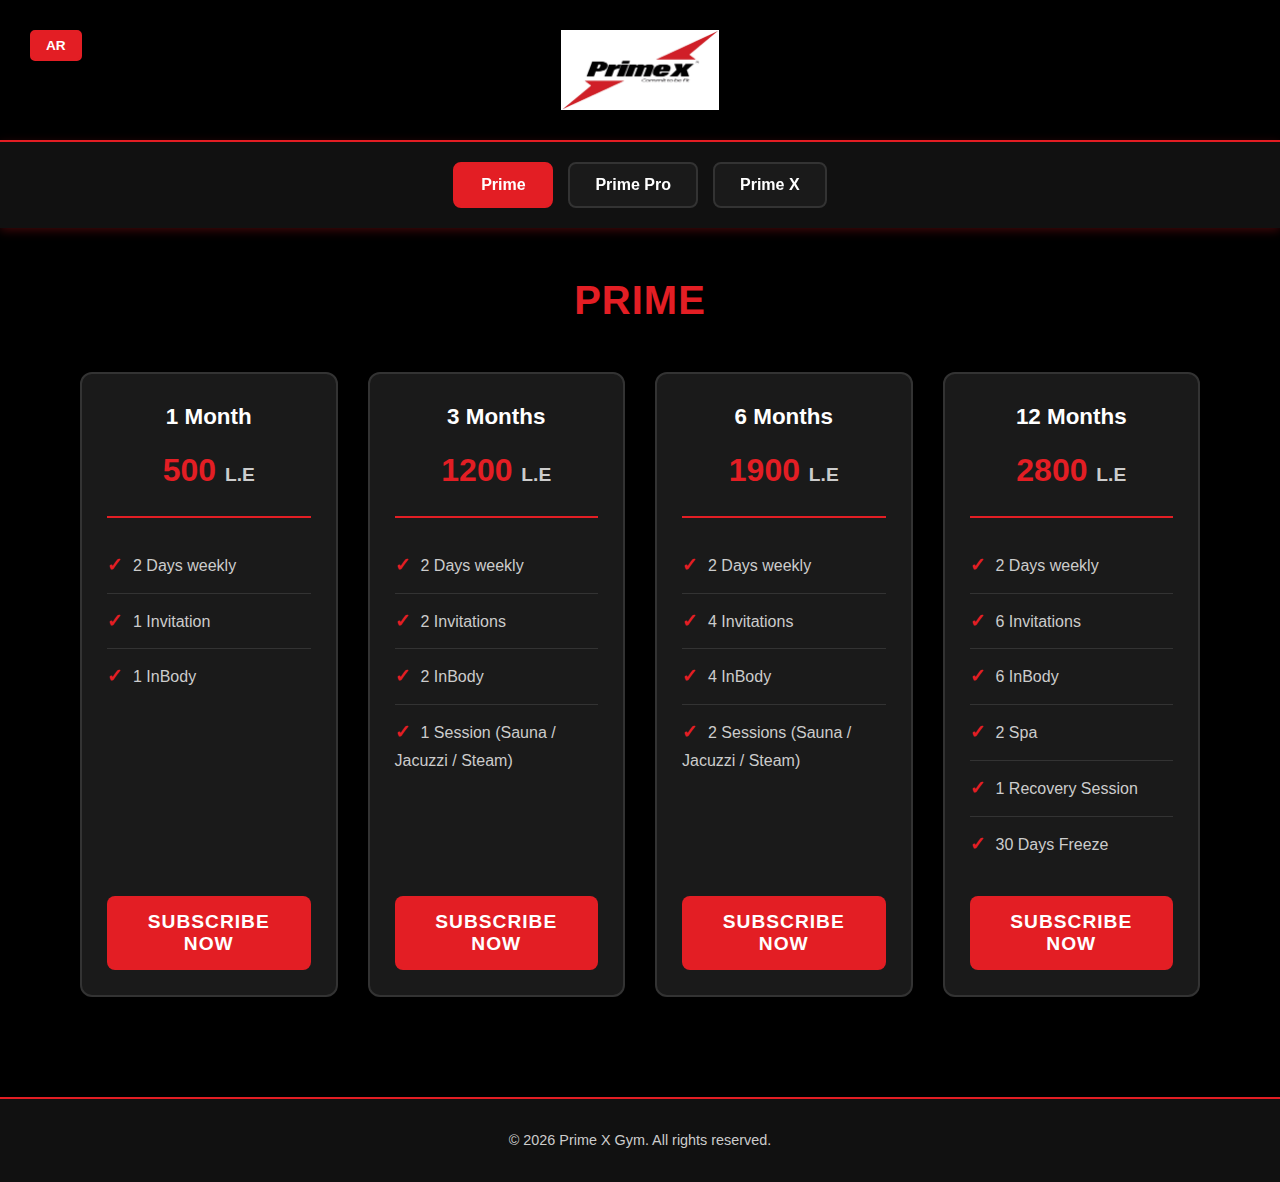
<file: index.html>
<!DOCTYPE html>
<html lang="en" dir="ltr">
<head>
    <meta charset="UTF-8">
    <meta name="viewport" content="width=device-width, initial-scale=1.0">
    <meta name="description" content="Prime X Gym - Commit to be fit">
    <title>Prime X Gym</title>
    <link rel="stylesheet" href="style.css">
</head>
<body>
    <!-- Header Section -->
    <header>
        <div class="container">
            <!-- Language Toggle - Top Left -->
            <div class="language-toggle">
                <button class="lang-btn active" id="langToggle">AR</button>
            </div>
            
            <!-- Logo - Centered -->
            <div class="logo-container">
                <a href="index.html">
                    <img src="images/new-logo.png" alt="Prime X Logo" class="logo">
                </a>
            </div>
        </div>
    </header>

    <!-- Navigation Tabs -->
    <nav class="tabs">
        <div class="container">
            <button class="tab-btn active" data-tab="prime">
                <span data-ar="برايم" data-en="Prime">Prime</span>
            </button>
            <button class="tab-btn" data-tab="prime-pro">
                <span data-ar="برايم برو" data-en="Prime Pro">Prime Pro</span>
            </button>
            <button class="tab-btn" data-tab="prime-x">
                <span data-ar="برايم إكس" data-en="Prime X">Prime X</span>
            </button>
        </div>
    </nav>

    <!-- Main Content Area -->
    <main id="content">
        <!-- Content will be dynamically loaded here -->
    </main>

    <!-- Footer -->
    <footer>
        <div class="container">
            <p>&copy; 2026 Prime X Gym. All rights reserved.</p>
        </div>
    </footer>

    <script src="script.js"></script>
</body>
</html>
</file>
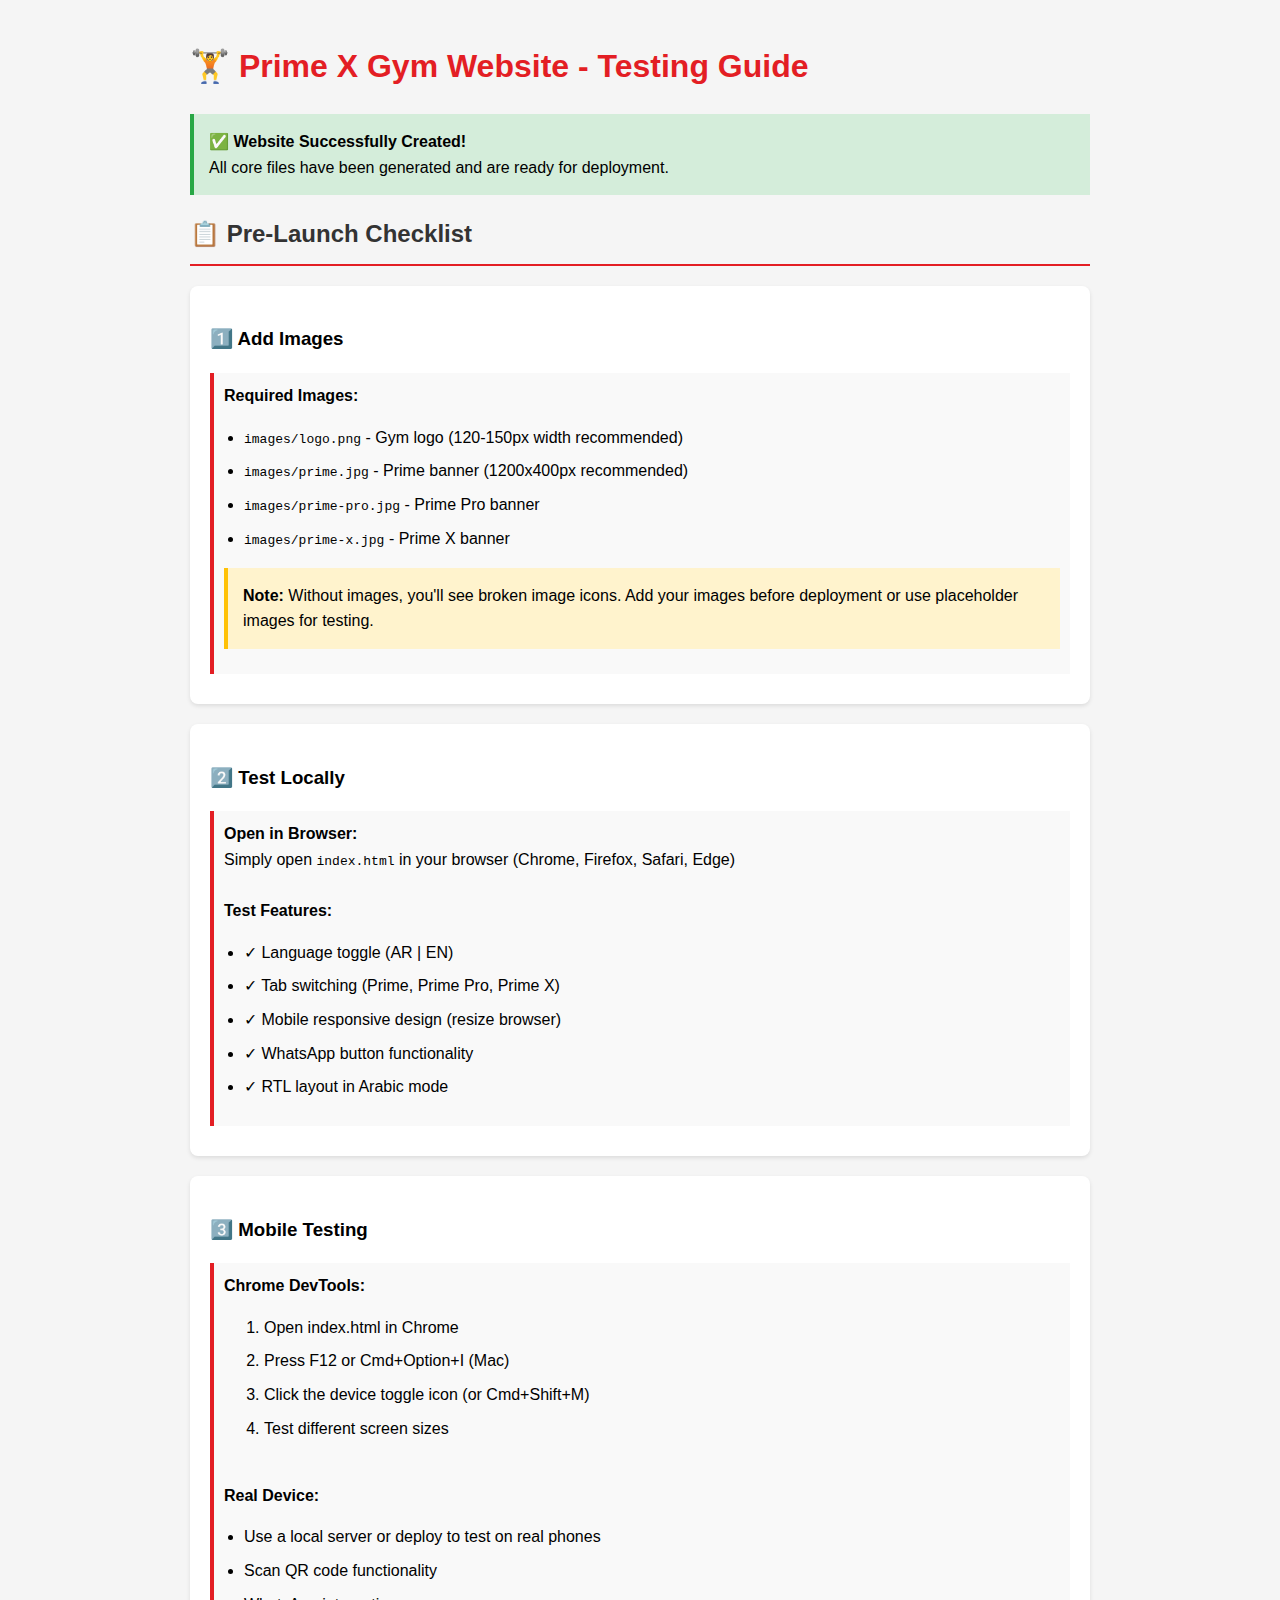
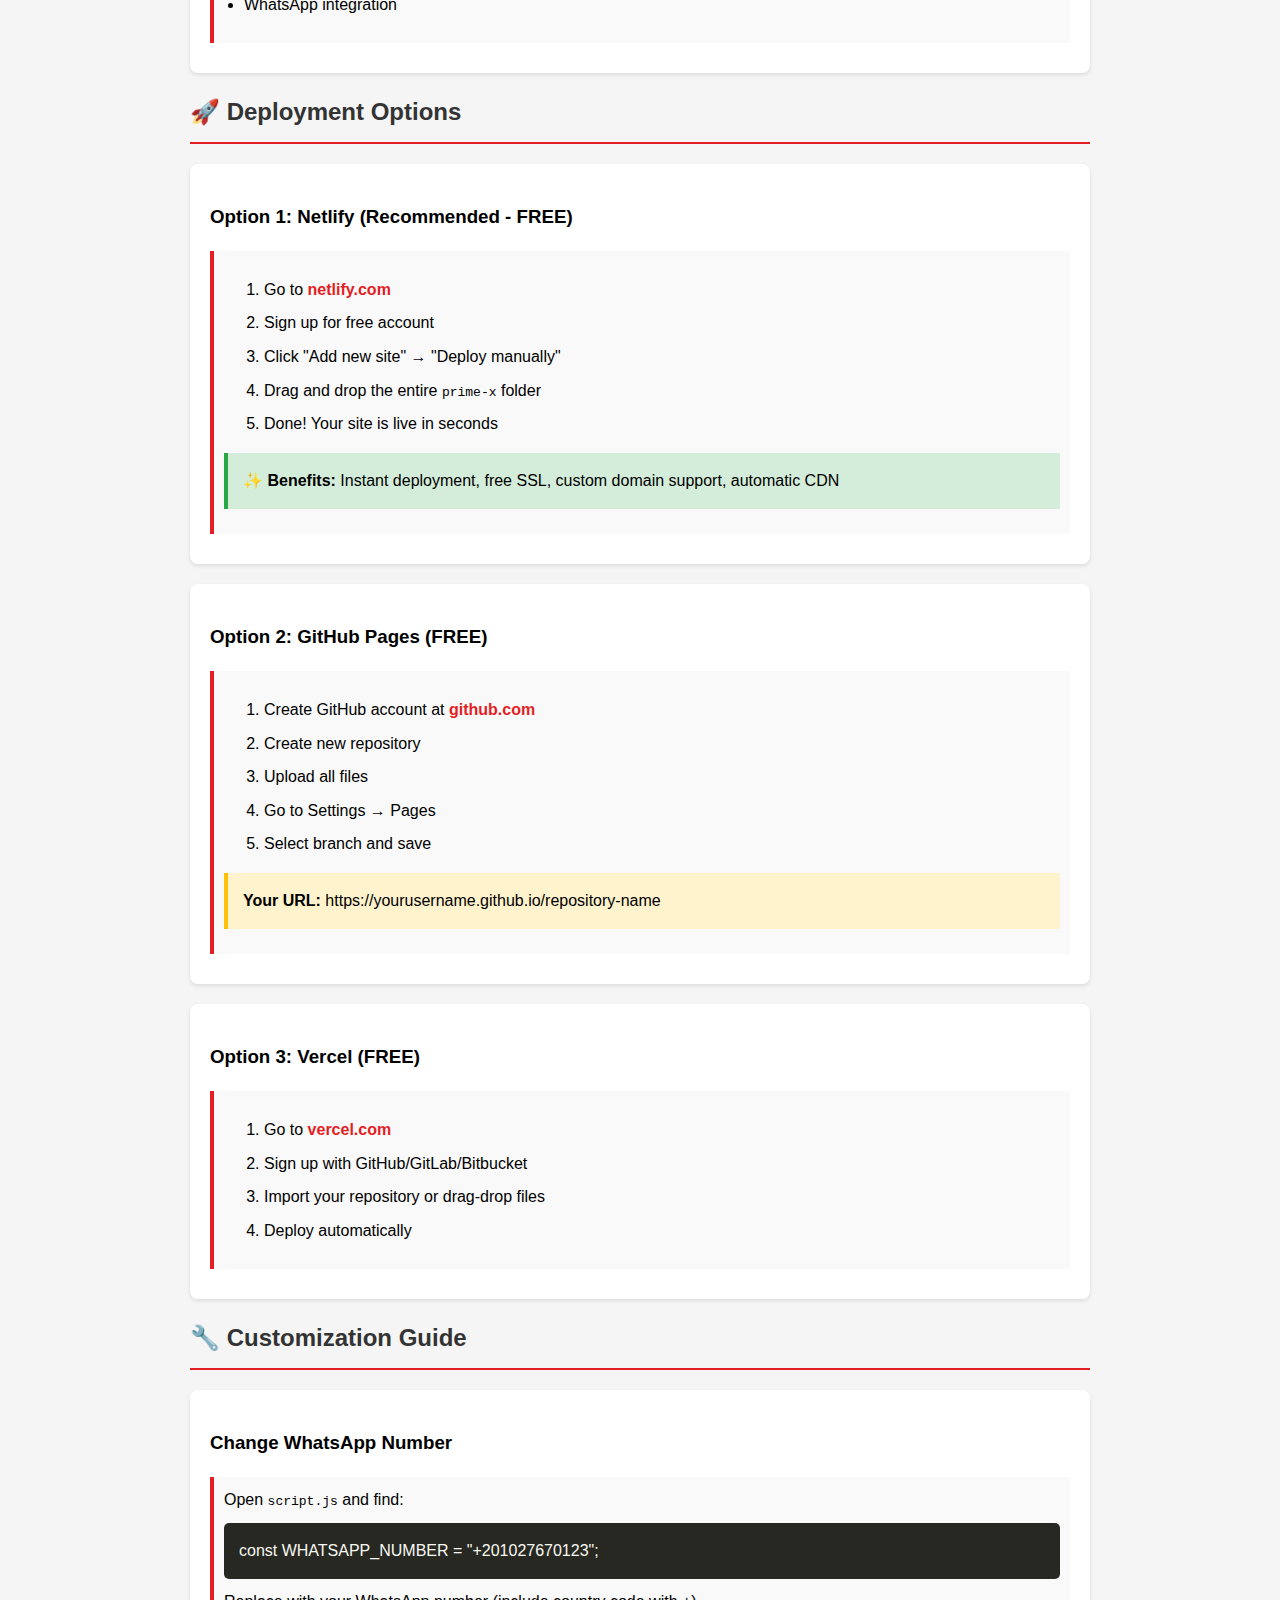
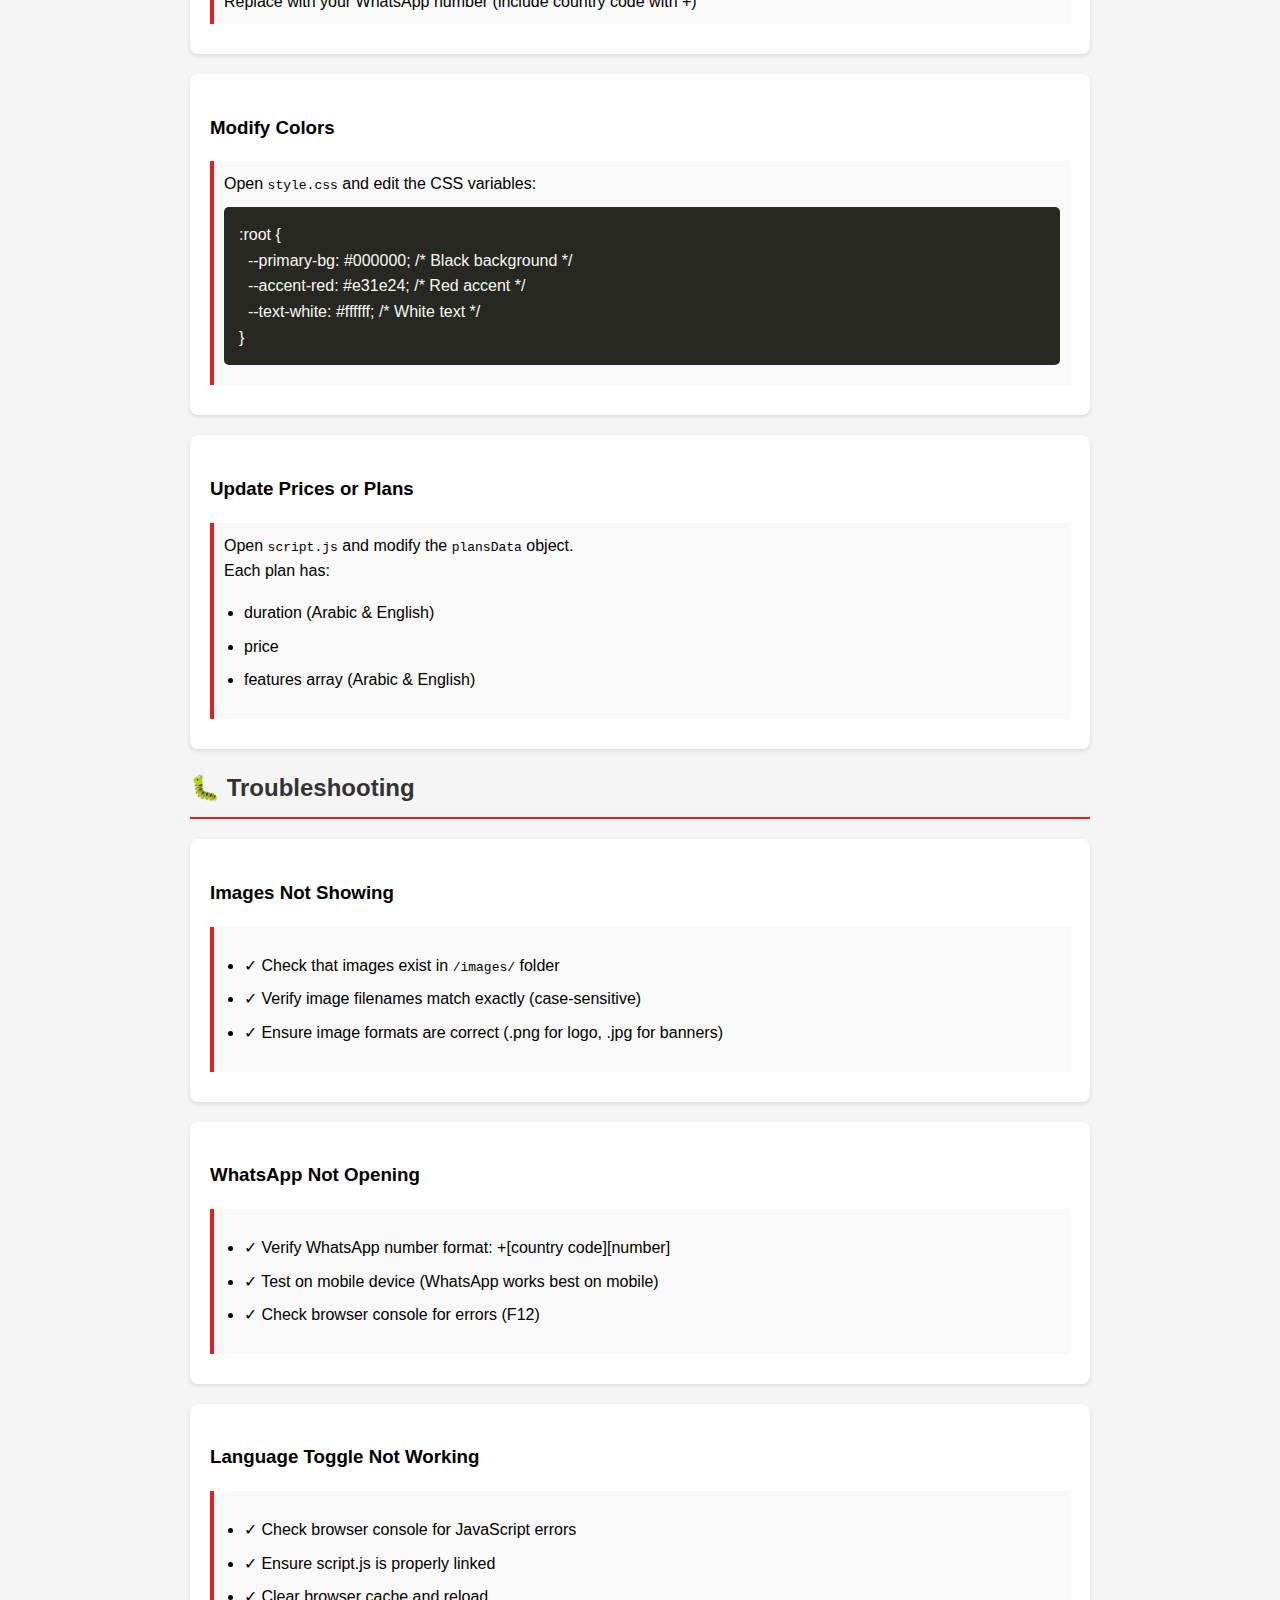
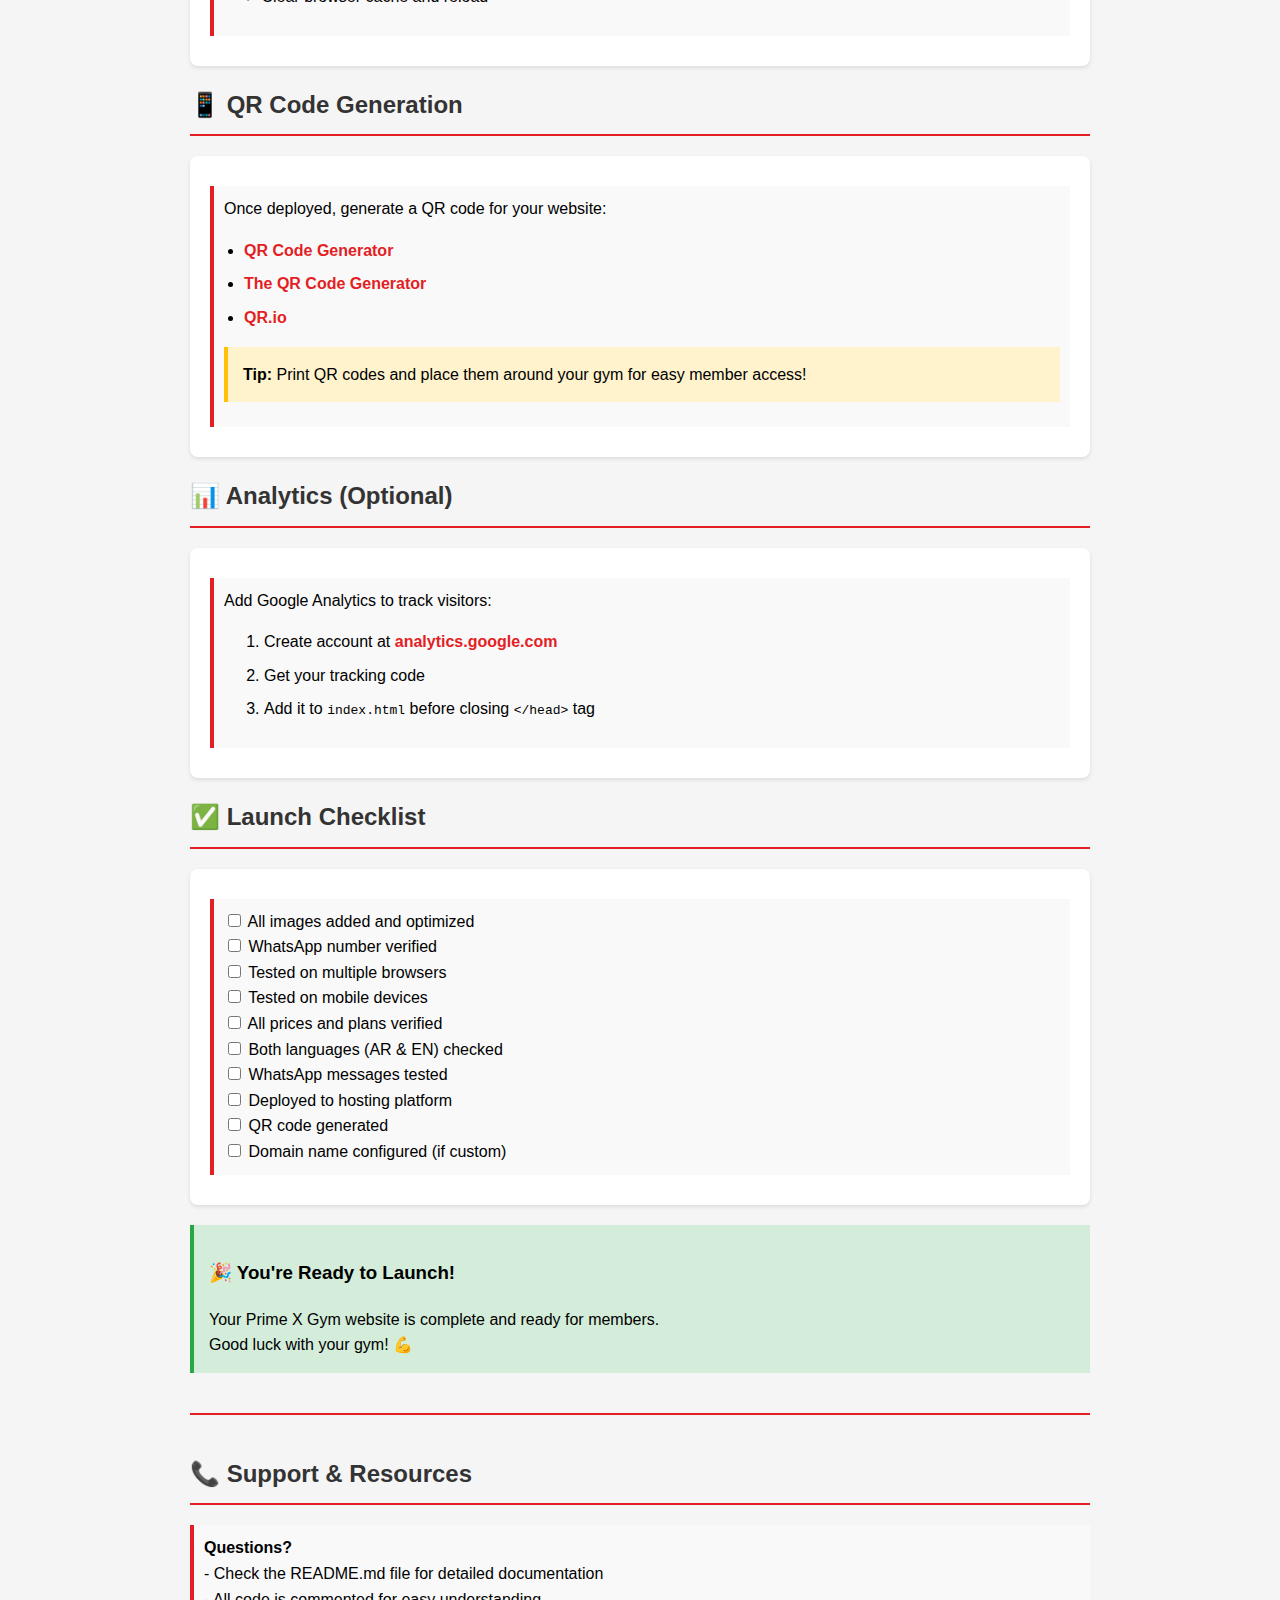
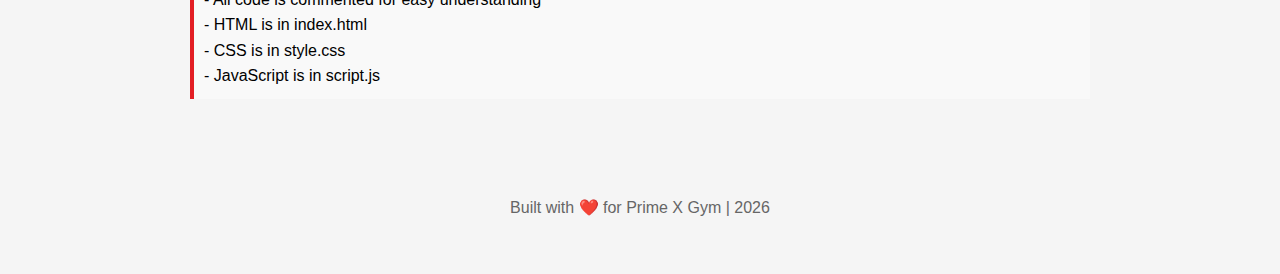
<file: TESTING.html>
<!DOCTYPE html>
<html lang="en">
<head>
    <meta charset="UTF-8">
    <meta name="viewport" content="width=device-width, initial-scale=1.0">
    <title>Prime X - Testing Guide</title>
    <style>
        body {
            font-family: -apple-system, BlinkMacSystemFont, 'Segoe UI', Roboto, sans-serif;
            line-height: 1.6;
            max-width: 900px;
            margin: 0 auto;
            padding: 20px;
            background: #f5f5f5;
        }
        h1 { color: #e31e24; }
        h2 { color: #333; border-bottom: 2px solid #e31e24; padding-bottom: 10px; }
        .checklist { background: white; padding: 20px; margin: 20px 0; border-radius: 8px; box-shadow: 0 2px 4px rgba(0,0,0,0.1); }
        .checklist-item { padding: 10px; margin: 10px 0; background: #f9f9f9; border-left: 4px solid #e31e24; }
        .code { background: #272822; color: #f8f8f2; padding: 15px; border-radius: 5px; overflow-x: auto; margin: 10px 0; }
        .note { background: #fff3cd; padding: 15px; border-left: 4px solid #ffc107; margin: 15px 0; }
        .success { background: #d4edda; padding: 15px; border-left: 4px solid #28a745; margin: 15px 0; }
        a { color: #e31e24; text-decoration: none; font-weight: bold; }
        a:hover { text-decoration: underline; }
        ul { padding-left: 20px; }
        li { margin: 8px 0; }
    </style>
</head>
<body>
    <h1>🏋️ Prime X Gym Website - Testing Guide</h1>
    
    <div class="success">
        <strong>✅ Website Successfully Created!</strong><br>
        All core files have been generated and are ready for deployment.
    </div>

    <h2>📋 Pre-Launch Checklist</h2>
    
    <div class="checklist">
        <h3>1️⃣ Add Images</h3>
        <div class="checklist-item">
            <strong>Required Images:</strong>
            <ul>
                <li><code>images/logo.png</code> - Gym logo (120-150px width recommended)</li>
                <li><code>images/prime.jpg</code> - Prime banner (1200x400px recommended)</li>
                <li><code>images/prime-pro.jpg</code> - Prime Pro banner</li>
                <li><code>images/prime-x.jpg</code> - Prime X banner</li>
            </ul>
            <div class="note">
                <strong>Note:</strong> Without images, you'll see broken image icons. Add your images before deployment or use placeholder images for testing.
            </div>
        </div>
    </div>

    <div class="checklist">
        <h3>2️⃣ Test Locally</h3>
        <div class="checklist-item">
            <strong>Open in Browser:</strong><br>
            Simply open <code>index.html</code> in your browser (Chrome, Firefox, Safari, Edge)
            <br><br>
            <strong>Test Features:</strong>
            <ul>
                <li>✓ Language toggle (AR | EN)</li>
                <li>✓ Tab switching (Prime, Prime Pro, Prime X)</li>
                <li>✓ Mobile responsive design (resize browser)</li>
                <li>✓ WhatsApp button functionality</li>
                <li>✓ RTL layout in Arabic mode</li>
            </ul>
        </div>
    </div>

    <div class="checklist">
        <h3>3️⃣ Mobile Testing</h3>
        <div class="checklist-item">
            <strong>Chrome DevTools:</strong>
            <ol>
                <li>Open index.html in Chrome</li>
                <li>Press F12 or Cmd+Option+I (Mac)</li>
                <li>Click the device toggle icon (or Cmd+Shift+M)</li>
                <li>Test different screen sizes</li>
            </ol>
            <br>
            <strong>Real Device:</strong>
            <ul>
                <li>Use a local server or deploy to test on real phones</li>
                <li>Scan QR code functionality</li>
                <li>WhatsApp integration</li>
            </ul>
        </div>
    </div>

    <h2>🚀 Deployment Options</h2>

    <div class="checklist">
        <h3>Option 1: Netlify (Recommended - FREE)</h3>
        <div class="checklist-item">
            <ol>
                <li>Go to <a href="https://www.netlify.com" target="_blank">netlify.com</a></li>
                <li>Sign up for free account</li>
                <li>Click "Add new site" → "Deploy manually"</li>
                <li>Drag and drop the entire <code>prime-x</code> folder</li>
                <li>Done! Your site is live in seconds</li>
            </ol>
            <div class="success">
                <strong>✨ Benefits:</strong> Instant deployment, free SSL, custom domain support, automatic CDN
            </div>
        </div>
    </div>

    <div class="checklist">
        <h3>Option 2: GitHub Pages (FREE)</h3>
        <div class="checklist-item">
            <ol>
                <li>Create GitHub account at <a href="https://github.com" target="_blank">github.com</a></li>
                <li>Create new repository</li>
                <li>Upload all files</li>
                <li>Go to Settings → Pages</li>
                <li>Select branch and save</li>
            </ol>
            <div class="note">
                <strong>Your URL:</strong> https://yourusername.github.io/repository-name
            </div>
        </div>
    </div>

    <div class="checklist">
        <h3>Option 3: Vercel (FREE)</h3>
        <div class="checklist-item">
            <ol>
                <li>Go to <a href="https://vercel.com" target="_blank">vercel.com</a></li>
                <li>Sign up with GitHub/GitLab/Bitbucket</li>
                <li>Import your repository or drag-drop files</li>
                <li>Deploy automatically</li>
            </ol>
        </div>
    </div>

    <h2>🔧 Customization Guide</h2>

    <div class="checklist">
        <h3>Change WhatsApp Number</h3>
        <div class="checklist-item">
            Open <code>script.js</code> and find:
            <div class="code">const WHATSAPP_NUMBER = "+201027670123";</div>
            Replace with your WhatsApp number (include country code with +)
        </div>
    </div>

    <div class="checklist">
        <h3>Modify Colors</h3>
        <div class="checklist-item">
            Open <code>style.css</code> and edit the CSS variables:
            <div class="code">
:root {<br>
&nbsp;&nbsp;--primary-bg: #000000;     /* Black background */<br>
&nbsp;&nbsp;--accent-red: #e31e24;     /* Red accent */<br>
&nbsp;&nbsp;--text-white: #ffffff;     /* White text */<br>
}
            </div>
        </div>
    </div>

    <div class="checklist">
        <h3>Update Prices or Plans</h3>
        <div class="checklist-item">
            Open <code>script.js</code> and modify the <code>plansData</code> object.<br>
            Each plan has:
            <ul>
                <li>duration (Arabic & English)</li>
                <li>price</li>
                <li>features array (Arabic & English)</li>
            </ul>
        </div>
    </div>

    <h2>🐛 Troubleshooting</h2>

    <div class="checklist">
        <h3>Images Not Showing</h3>
        <div class="checklist-item">
            <ul>
                <li>✓ Check that images exist in <code>/images/</code> folder</li>
                <li>✓ Verify image filenames match exactly (case-sensitive)</li>
                <li>✓ Ensure image formats are correct (.png for logo, .jpg for banners)</li>
            </ul>
        </div>
    </div>

    <div class="checklist">
        <h3>WhatsApp Not Opening</h3>
        <div class="checklist-item">
            <ul>
                <li>✓ Verify WhatsApp number format: +[country code][number]</li>
                <li>✓ Test on mobile device (WhatsApp works best on mobile)</li>
                <li>✓ Check browser console for errors (F12)</li>
            </ul>
        </div>
    </div>

    <div class="checklist">
        <h3>Language Toggle Not Working</h3>
        <div class="checklist-item">
            <ul>
                <li>✓ Check browser console for JavaScript errors</li>
                <li>✓ Ensure script.js is properly linked</li>
                <li>✓ Clear browser cache and reload</li>
            </ul>
        </div>
    </div>

    <h2>📱 QR Code Generation</h2>

    <div class="checklist">
        <div class="checklist-item">
            Once deployed, generate a QR code for your website:
            <ul>
                <li><a href="https://www.qr-code-generator.com" target="_blank">QR Code Generator</a></li>
                <li><a href="https://www.the-qrcode-generator.com" target="_blank">The QR Code Generator</a></li>
                <li><a href="https://qr.io" target="_blank">QR.io</a></li>
            </ul>
            <div class="note">
                <strong>Tip:</strong> Print QR codes and place them around your gym for easy member access!
            </div>
        </div>
    </div>

    <h2>📊 Analytics (Optional)</h2>

    <div class="checklist">
        <div class="checklist-item">
            Add Google Analytics to track visitors:
            <ol>
                <li>Create account at <a href="https://analytics.google.com" target="_blank">analytics.google.com</a></li>
                <li>Get your tracking code</li>
                <li>Add it to <code>index.html</code> before closing <code>&lt;/head&gt;</code> tag</li>
            </ol>
        </div>
    </div>

    <h2>✅ Launch Checklist</h2>

    <div class="checklist">
        <div class="checklist-item">
            <input type="checkbox"> All images added and optimized<br>
            <input type="checkbox"> WhatsApp number verified<br>
            <input type="checkbox"> Tested on multiple browsers<br>
            <input type="checkbox"> Tested on mobile devices<br>
            <input type="checkbox"> All prices and plans verified<br>
            <input type="checkbox"> Both languages (AR & EN) checked<br>
            <input type="checkbox"> WhatsApp messages tested<br>
            <input type="checkbox"> Deployed to hosting platform<br>
            <input type="checkbox"> QR code generated<br>
            <input type="checkbox"> Domain name configured (if custom)<br>
        </div>
    </div>

    <div class="success">
        <h3>🎉 You're Ready to Launch!</h3>
        Your Prime X Gym website is complete and ready for members.<br>
        Good luck with your gym! 💪
    </div>

    <hr style="margin: 40px 0; border: none; border-top: 2px solid #e31e24;">

    <h2>📞 Support & Resources</h2>
    <div class="checklist-item">
        <strong>Questions?</strong><br>
        - Check the README.md file for detailed documentation<br>
        - All code is commented for easy understanding<br>
        - HTML is in index.html<br>
        - CSS is in style.css<br>
        - JavaScript is in script.js<br>
    </div>

    <footer style="text-align: center; margin-top: 60px; padding: 20px; color: #666;">
        <p>Built with ❤️ for Prime X Gym | 2026</p>
    </footer>

</body>
</html>
</file>
<file: style.css>
/* ==========================================
   RESET & BASE STYLES
   ========================================== */
* {
    margin: 0;
    padding: 0;
    box-sizing: border-box;
}

:root {
    --primary-bg: #000000;
    --accent-red: #e31e24;
    --text-white: #ffffff;
    --text-gray: #cccccc;
    --card-bg: #1a1a1a;
    --border-color: #333333;
    --hover-red: #ff2a30;
}

body {
    font-family: -apple-system, BlinkMacSystemFont, 'Segoe UI', Roboto, 'Helvetica Neue', Arial, sans-serif;
    background-color: var(--primary-bg);
    color: var(--text-white);
    line-height: 1.6;
    min-height: 100vh;
    display: flex;
    flex-direction: column;
}

/* Arabic Font Support */
body[lang="ar"] {
    font-family: 'Segoe UI', Tahoma, Arial, sans-serif;
}

.container {
    max-width: 1200px;
    margin: 0 auto;
    padding: 0 20px;
    width: 100%;
}

/* ==========================================
   HEADER STYLES
   ========================================== */
header {
    background-color: var(--primary-bg);
    padding: 30px 0;
    text-align: center;
    border-bottom: 2px solid var(--accent-red);
    position: relative;
}

.logo-container {
    display: flex;
    justify-content: center;
    align-items: center;
}

.logo {
    max-width: 400px;
    max-height: 80px;
    width: auto;
    height: auto;
    display: block;
    background: transparent;
    padding: 0;
    border-radius: 0;
    cursor: pointer;
}

/* Language Toggle */
.language-toggle {
    position: absolute;
    top: 20px;
    left: 20px;
    z-index: 10;
}

.lang-btn {
    background: transparent;
    border: 2px solid var(--accent-red);
    color: var(--text-white);
    padding: 6px 14px;
    font-size: 0.85rem;
    font-weight: 600;
    cursor: pointer;
    border-radius: 5px;
    transition: all 0.3s ease;
    min-width: 50px;
}

.lang-btn:hover {
    background-color: var(--accent-red);
    transform: scale(1.05);
}

.lang-btn.active {
    background-color: var(--accent-red);
    color: var(--text-white);
}

/* ==========================================
   NAVIGATION TABS
   ========================================== */
.tabs {
    background-color: #111111;
    padding: 20px 0;
    position: sticky;
    top: 0;
    z-index: 100;
    box-shadow: 0 2px 10px rgba(227, 30, 36, 0.3);
}

.tabs .container {
    display: flex;
    justify-content: center;
    gap: 15px;
    flex-wrap: wrap;
}

.tab-btn {
    background-color: var(--card-bg);
    border: 2px solid var(--border-color);
    color: var(--text-white);
    padding: 10px 20px;
    font-size: 0.95rem;
    font-weight: 600;
    cursor: pointer;
    border-radius: 8px;
    transition: all 0.3s ease;
    min-width: 100px;
}

.tab-btn:hover {
    border-color: var(--accent-red);
    transform: translateY(-2px);
    box-shadow: 0 4px 8px rgba(227, 30, 36, 0.3);
}

.tab-btn.active {
    background-color: var(--accent-red);
    border-color: var(--accent-red);
    color: var(--text-white);
}

/* ==========================================
   MAIN CONTENT AREA
   ========================================== */
main {
    flex: 1;
    padding: 40px 0;
}

.section-image {
    width: 100%;
    max-width: 1200px;
    height: auto;
    display: block;
    margin: 0 auto 40px;
    border-radius: 10px;
    box-shadow: 0 4px 20px rgba(227, 30, 36, 0.2);
}

.section-title {
    text-align: center;
    font-size: 2rem;
    color: var(--accent-red);
    margin-bottom: 40px;
    text-transform: uppercase;
    letter-spacing: 1px;
}

/* ==========================================
   SUBSCRIPTION CARDS
   ========================================== */
.cards-grid {
    display: grid;
    grid-template-columns: repeat(auto-fit, minmax(280px, 1fr));
    gap: 30px;
    padding: 0 20px;
    max-width: 1200px;
    margin: 0 auto;
}

.card {
    background-color: var(--card-bg);
    border: 2px solid var(--border-color);
    border-radius: 12px;
    padding: 25px;
    transition: all 0.3s ease;
    display: flex;
    flex-direction: column;
}

.card:hover {
    border-color: var(--accent-red);
    transform: translateY(-5px);
    box-shadow: 0 8px 25px rgba(227, 30, 36, 0.3);
}

.card-header {
    text-align: center;
    margin-bottom: 20px;
    padding-bottom: 20px;
    border-bottom: 2px solid var(--accent-red);
}

.card-duration {
    font-size: 1.4rem;
    font-weight: 700;
    color: var(--text-white);
    margin-bottom: 10px;
}

.card-price {
    font-size: 2rem;
    font-weight: 800;
    color: var(--accent-red);
}

.card-price-currency {
    font-size: 1.2rem;
    color: var(--text-gray);
}

.card-features {
    list-style: none;
    margin-bottom: 25px;
    flex: 1;
}

.card-features li {
    padding: 12px 0;
    border-bottom: 1px solid var(--border-color);
    color: var(--text-gray);
    font-size: 1rem;
}

.card-features li:last-child {
    border-bottom: none;
}

.card-features li::before {
    content: "✓";
    color: var(--accent-red);
    font-weight: bold;
    margin-inline-end: 10px;
    font-size: 1.2rem;
}

.cta-button {
    width: 100%;
    background-color: var(--accent-red);
    color: var(--text-white);
    border: none;
    padding: 15px;
    font-size: 1.2rem;
    font-weight: 700;
    border-radius: 8px;
    cursor: pointer;
    transition: all 0.3s ease;
    text-transform: uppercase;
    letter-spacing: 1px;
}

.cta-button:hover {
    background-color: var(--hover-red);
    transform: scale(1.02);
    box-shadow: 0 4px 15px rgba(227, 30, 36, 0.5);
}

.cta-button:active {
    transform: scale(0.98);
}

/* ==========================================
   FOOTER
   ========================================== */
footer {
    background-color: #111111;
    padding: 30px 0;
    text-align: center;
    border-top: 2px solid var(--accent-red);
    margin-top: 60px;
}

footer p {
    color: var(--text-gray);
    font-size: 0.9rem;
}

/* ==========================================
   RESPONSIVE DESIGN - MOBILE FIRST
   ========================================== */

/* Mobile-specific adjustments */
@media (max-width: 575px) {
    header {
        padding: 20px 0;
    }
    
    .language-toggle {
        top: 15px;
        left: 15px;
    }
    
    .logo {
        max-width: 250px;
        max-height: 60px;
        padding: 0;
        border-radius: 0;
    }
    
    .lang-btn {
        padding: 5px 12px;
        font-size: 0.75rem;
        min-width: 45px;
    }
}

/* Small devices (landscape phones, 576px and up) */
@media (min-width: 576px) {
    .cards-grid {
        grid-template-columns: repeat(auto-fit, minmax(300px, 1fr));
    }
    
    .language-toggle {
        top: 30px;
        left: 30px;
    }
    
    .logo {
        max-width: 350px;
        max-height: 70px;
        padding: 0;
        border-radius: 0;
    }
}

/* Medium devices (tablets, 768px and up) */
@media (min-width: 768px) {
    .logo {
        max-width: 400px;
        max-height: 80px;
        padding: 0;
        border-radius: 0;
    }
    
    .tab-btn {
        padding: 12px 25px;
        font-size: 1rem;
    }
    
    .section-title {
        font-size: 2.5rem;
    }
}

/* Large devices (desktops, 992px and up) */
@media (min-width: 992px) {
    .cards-grid {
        grid-template-columns: repeat(2, 1fr);
    }
}

/* Extra large devices (large desktops, 1200px and up) */
@media (min-width: 1200px) {
    .cards-grid {
        grid-template-columns: repeat(4, 1fr);
    }
}

/* ==========================================
   RTL SUPPORT
   ========================================== */
[dir="rtl"] .card-features li::before {
    margin-inline-start: 10px;
    margin-inline-end: 0;
}

/* ==========================================
   LOADING & TRANSITIONS
   ========================================== */
.fade-in {
    animation: fadeIn 0.5s ease-in;
}

@keyframes fadeIn {
    from {
        opacity: 0;
        transform: translateY(20px);
    }
    to {
        opacity: 1;
        transform: translateY(0);
    }
}

/* ==========================================
   ACCESSIBILITY
   ========================================== */
.cta-button:focus,
.tab-btn:focus,
.lang-btn:focus {
    outline: 3px solid var(--accent-red);
    outline-offset: 2px;
}

/* ==========================================
   PRINT STYLES
   ========================================== */
@media print {
    header,
    footer,
    .tabs {
        display: none;
    }
    
    body {
        background-color: white;
        color: black;
    }
}
</file>
